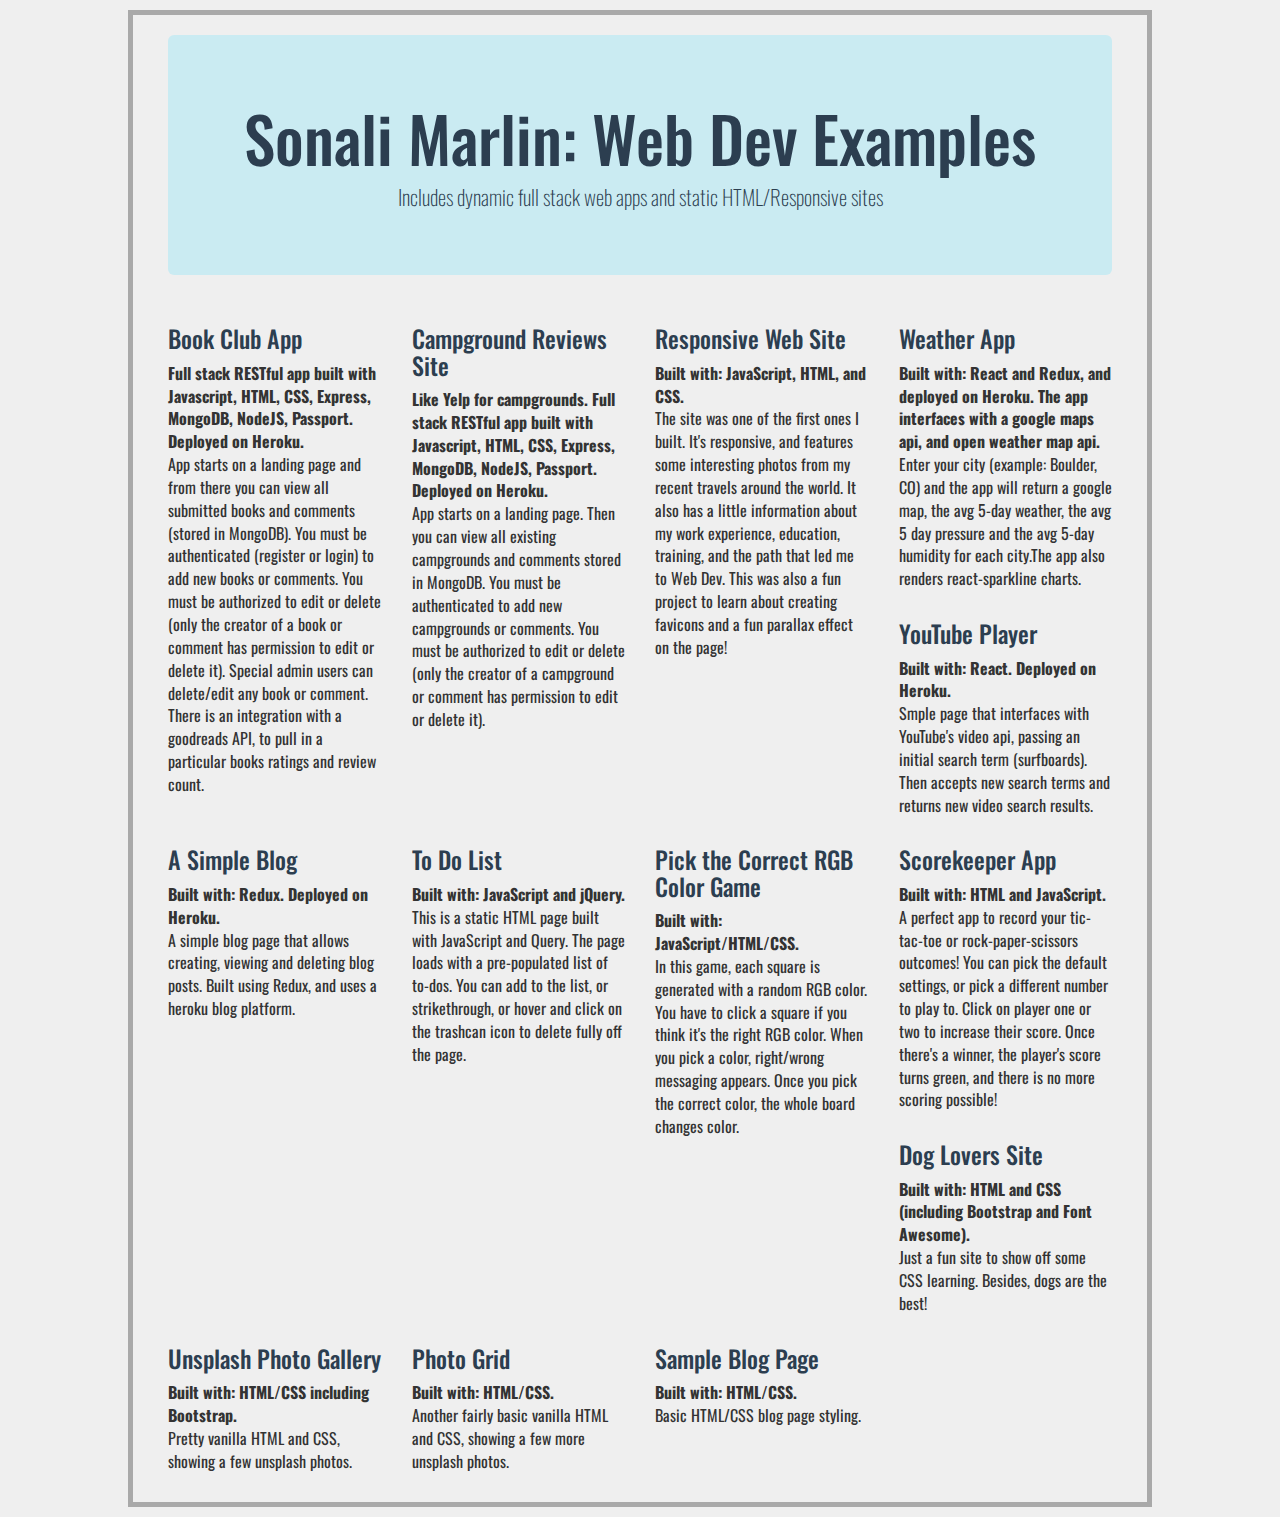
<file: index.html>
<!DOCTYPE html>
<html lang="en">
<head>
	<title>Sonali Marlin Dev</title>
	<meta name="viewport" content="width=device-width, initial-scale=1.0">
	<link rel="stylesheet" href="https://maxcdn.bootstrapcdn.com/bootstrap/3.3.7/css/bootstrap.min.css">
	<link href="https://fonts.googleapis.com/css?family=Anton|Oswald:400,600" rel="stylesheet">
	<link href="examples.css" rel="stylesheet">
</head>
<body>
	<div class="container">
		<div class="jumbotron text-center">
			<h1>Sonali Marlin: Web Dev Examples</h1>
			<p>Includes dynamic full stack web apps and static HTML/Responsive sites</p> 
		</div>

		<div class="row">
			<div class="col-md-4 col-lg-3">
				<p>
					<h3><a href="https://obscure-anchorage-87996.herokuapp.com/" target="_blank">Book Club App</a></h3>
					<strong>Full stack RESTful app built with Javascript, HTML, CSS, Express, MongoDB, NodeJS, Passport. Deployed on Heroku.</strong>
					<br> App starts on a landing page and from there you can view all submitted books and comments (stored in MongoDB). You must be authenticated (register or login) to add new books or comments. You must be authorized to edit or delete (only the creator of a book or comment has permission to edit or delete it). Special admin users can delete/edit any book or comment. There is an integration with a goodreads API, to pull in a particular books ratings and review count. 
				</p>
			</div>
			<div class="col-md-4 col-lg-3">
				<p>
					<h3><a href="https://salty-brook-96323.herokuapp.com/" target="_blank">Campground Reviews Site</a></h3>
					<strong>Like Yelp for campgrounds. Full stack RESTful app built with Javascript, HTML, CSS, Express, MongoDB, NodeJS, Passport. Deployed on Heroku.</strong>
					<br> App starts on a landing page. Then you can view all existing campgrounds and comments stored in MongoDB. You must be authenticated to add new campgrounds or comments. You must be authorized to edit or delete (only the creator of a campground or comment has permission to edit or delete it).
				</p>
			</div>
			<div class="col-md-4 col-lg-3">
				<p>
					<h3><a href="https://sonalimarlin.github.io/responsive-site/" target="_blank">Responsive Web Site</a></h3>
					<strong>Built with: JavaScript, HTML, and CSS.</strong>
					<br>The site was one of the first ones I built. It's responsive, and features some interesting photos from my recent travels around the world. It also has a little information about my work experience, education, training, and the path that led me to Web Dev. This was also a fun project to learn about creating favicons and a fun parallax effect on the page!
				</p>
			</div>
			<div class="col-md-4 col-lg-3">
				<p>
					<h3><a href="https://rocky-mountain-97536.herokuapp.com/" target="_blank">Weather App</a></h3>        
					<strong>Built with: React and Redux, and deployed on Heroku. The app interfaces with a google maps api, and open weather map api.</strong>
					<br>Enter your city (example: Boulder, CO) and the app will return a google map, the avg 5-day weather, the avg 5 day pressure and the avg 5-day humidity for each city.The app also renders react-sparkline charts.
				</p>
			</div>
			<div class="col-md-4 col-lg-3">
				<p>
					<h3><a href="https://still-plains-87915.herokuapp.com/" target="_blank">YouTube Player</a></h3>        
					<strong>Built with: React. Deployed on Heroku.</strong>
					<br>Smple page that interfaces with YouTube's video api, passing an initial search term (surfboards). Then accepts new search terms and returns new video search results.
				</p>
			</div>
			<div class="col-md-4 col-lg-3">
				<p>
					<h3><a href="https://secret-sands-96738.herokuapp.com/" target="_blank">A Simple Blog</a></h3>        
					<strong>Built with: Redux. Deployed on Heroku.</strong>
					<br>A simple blog page that allows creating, viewing and deleting blog posts. Built using Redux, and uses a heroku blog platform.
				</p>
			</div>
			
			<div class="col-md-4 col-lg-3">
				<p><h3><a href="toDoList/toDoList.html" target="_blank">To Do List</a></h3>
					<strong>Built with: JavaScript and jQuery.</strong>
					<br>This is a static HTML page built with JavaScript and Query. The page loads with a pre-populated list of to-dos. You can add to the list, or strikethrough, or hover and click on the trashcan icon to delete fully off the page.
				</p>
			</div>
			<div class="col-md-4 col-lg-3">
				<p><h3><a href="colorgame.html" target="_blank">Pick the Correct RGB Color Game</a></h3>        
					<strong>Built with: JavaScript/HTML/CSS.</strong>
					<br>In this game, each square is generated with a random RGB color. You have to click a square if you think it's the right RGB color. When you pick a color, right/wrong messaging appears. Once you pick the correct color, the whole board changes color.
				</p>
			</div>
			<div class="col-md-4 col-lg-3">
				<p><h3><a href="scorekeeper.html" target="_blank">Scorekeeper App</a></h3>        
					<strong>Built with: HTML and JavaScript.</strong>
					<br>A perfect app to record your tic-tac-toe or rock-paper-scissors outcomes! You can pick the default settings, or pick a different number to play to. Click on player one or two to increase their score. Once there's a winner, the player's score turns green, and there is no more scoring possible!
				</p>
			</div>
			<div class="col-md-4 col-lg-3">
				<p><h3><a href="furrfect.html" target="_blank">Dog Lovers Site</a></h3>        
					<strong>Built with: HTML and CSS (including Bootstrap and Font Awesome).</strong>
					<br>Just a fun site to show off some CSS learning. Besides, dogs are the best!
				</p>
			</div>
			<div class="col-md-4 col-lg-3">
				<p><h3><a href="photoGallery.html" target="_blank">Unsplash Photo Gallery</a></h3>        
					<strong>Built with: HTML/CSS including Bootstrap.</strong>
					<br>Pretty vanilla HTML and CSS, showing a few unsplash photos.
				</p>
			</div>
			<div class="col-md-4 col-lg-3">
				<p><h3><a href="photoGrid.html" target="_blank">Photo Grid</a></h3>        
					<strong>Built with: HTML/CSS.</strong>
					<br>Another fairly basic vanilla HTML and CSS, showing a few more unsplash photos.
				</p>
			</div>
			<div class="col-md-4 col-lg-3">
				<p>
					<h3><a href="blog.html" target="_blank">Sample Blog Page</a></h3>        
					<strong>Built with: HTML/CSS.</strong>
					<br>Basic HTML/CSS blog page styling.
				</p>
			</div>
			</div>
		</div>
	</body>
</html>
</file>
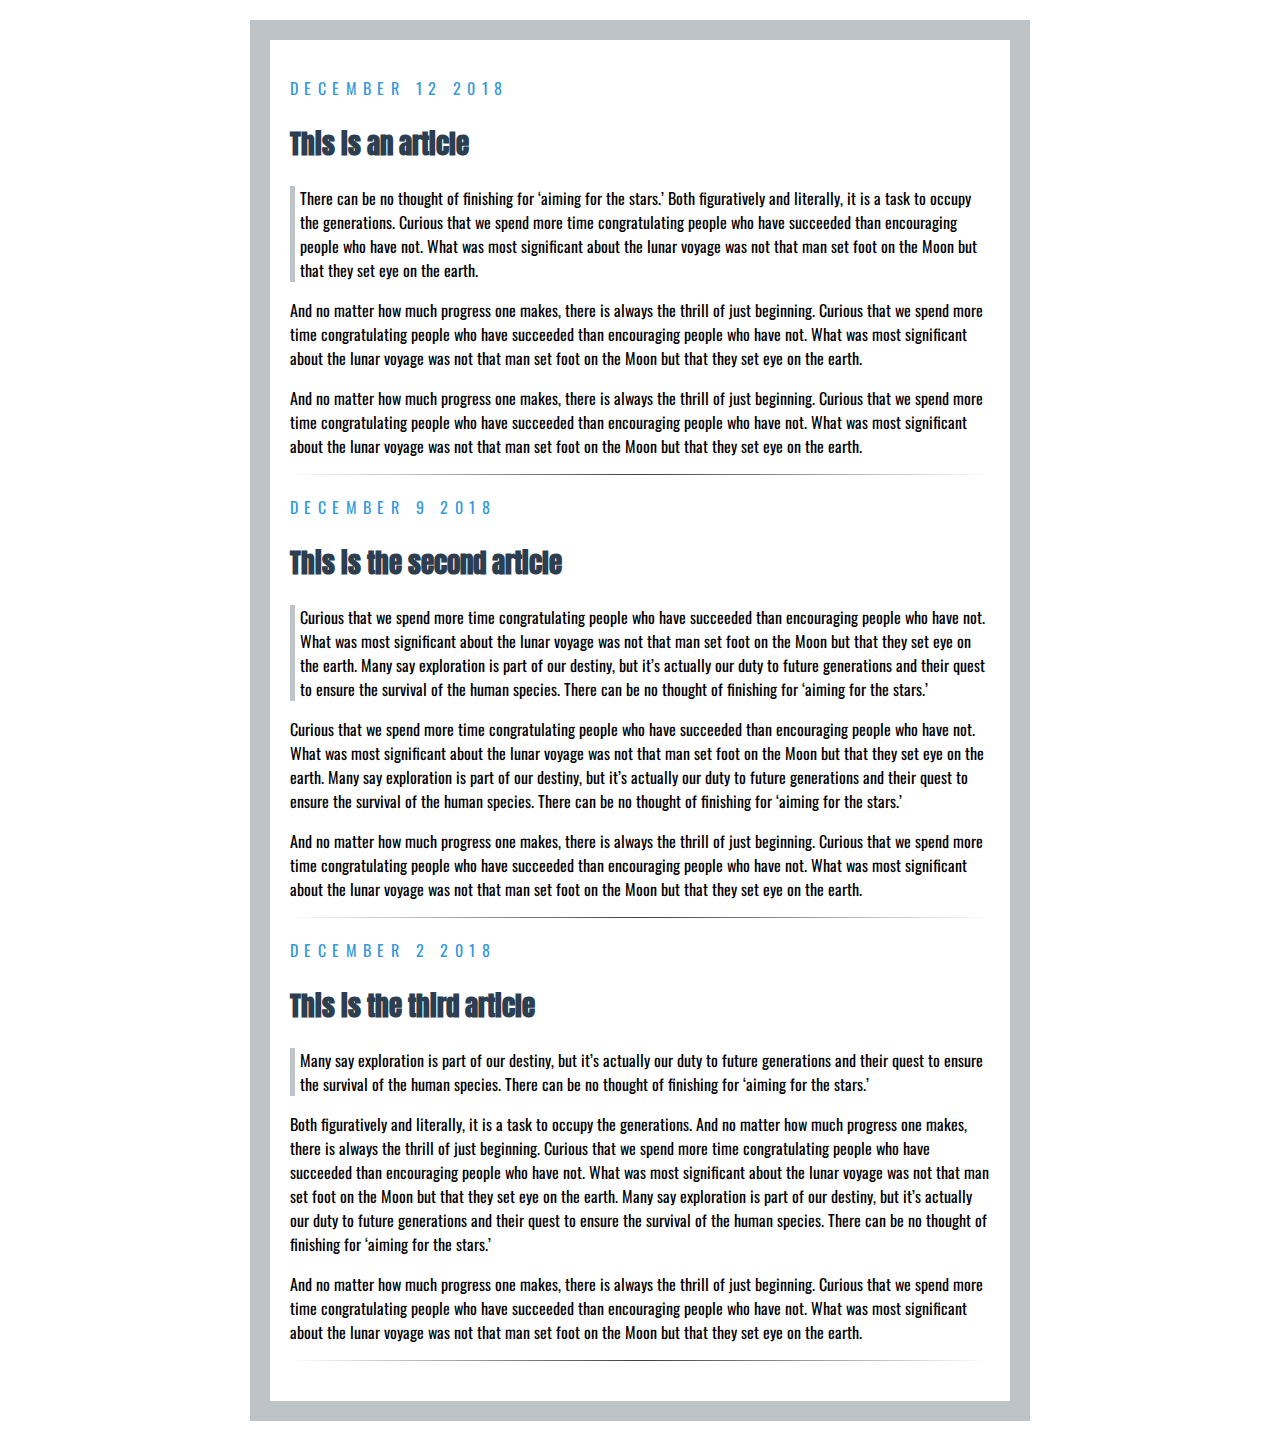
<file: blog.html>
<!DOCTYPE html>
<html>
<head>
	<title>Demo Blog Page</title>
	<link rel="stylesheet" type="text/css" href="blog.css">
	<link href="https://fonts.googleapis.com/css?family=Anton|Oswald:400,600" rel="stylesheet">
</head>
<body>
		<div class="post">
			<p class="date">December 12 2018</p>
			<h2>This is an article</h2>
			<p>There can be no thought of finishing for ‘aiming for the stars.’ Both figuratively and literally, it is a task to occupy the generations. Curious that we spend more time congratulating people who have succeeded than encouraging people who have not. What was most significant about the lunar voyage was not that man set foot on the Moon but that they set eye on the earth.</p>
			<p>And no matter how much progress one makes, there is always the thrill of just beginning. Curious that we spend more time congratulating people who have succeeded than encouraging people who have not. What was most significant about the lunar voyage was not that man set foot on the Moon but that they set eye on the earth.</p>
			<p>And no matter how much progress one makes, there is always the thrill of just beginning. Curious that we spend more time congratulating people who have succeeded than encouraging people who have not. What was most significant about the lunar voyage was not that man set foot on the Moon but that they set eye on the earth.</p>
			<hr>
		</div>
		<div class="post">
			<p class="date">December 9 2018</p>
			<h2>This is the second article</h2>
			<p>Curious that we spend more time congratulating people who have succeeded than encouraging people who have not. What was most significant about the lunar voyage was not that man set foot on the Moon but that they set eye on the earth. Many say exploration is part of our destiny, but it’s actually our duty to future generations and their quest to ensure the survival of the human species. There can be no thought of finishing for ‘aiming for the stars.’</p>
			<p>Curious that we spend more time congratulating people who have succeeded than encouraging people who have not. What was most significant about the lunar voyage was not that man set foot on the Moon but that they set eye on the earth. Many say exploration is part of our destiny, but it’s actually our duty to future generations and their quest to ensure the survival of the human species. There can be no thought of finishing for ‘aiming for the stars.’</p>
			<p>And no matter how much progress one makes, there is always the thrill of just beginning. Curious that we spend more time congratulating people who have succeeded than encouraging people who have not. What was most significant about the lunar voyage was not that man set foot on the Moon but that they set eye on the earth.</p>
			<hr>
		</div>

		<div class="post">
			<p class="date">December 2 2018</p>
			<h2>This is the third article</h2>
			<p>Many say exploration is part of our destiny, but it’s actually our duty to future generations and their quest to ensure the survival of the human species. There can be no thought of finishing for ‘aiming for the stars.’</p>
			<p>Both figuratively and literally, it is a task to occupy the generations. And no matter how much progress one makes, there is always the thrill of just beginning. Curious that we spend more time congratulating people who have succeeded than encouraging people who have not. What was most significant about the lunar voyage was not that man set foot on the Moon but that they set eye on the earth. Many say exploration is part of our destiny, but it’s actually our duty to future generations and their quest to ensure the survival of the human species. There can be no thought of finishing for ‘aiming for the stars.’</p>
			<p>And no matter how much progress one makes, there is always the thrill of just beginning. Curious that we spend more time congratulating people who have succeeded than encouraging people who have not. What was most significant about the lunar voyage was not that man set foot on the Moon but that they set eye on the earth.</p>
			<hr>
		</div>
</body>
</html>
</file>
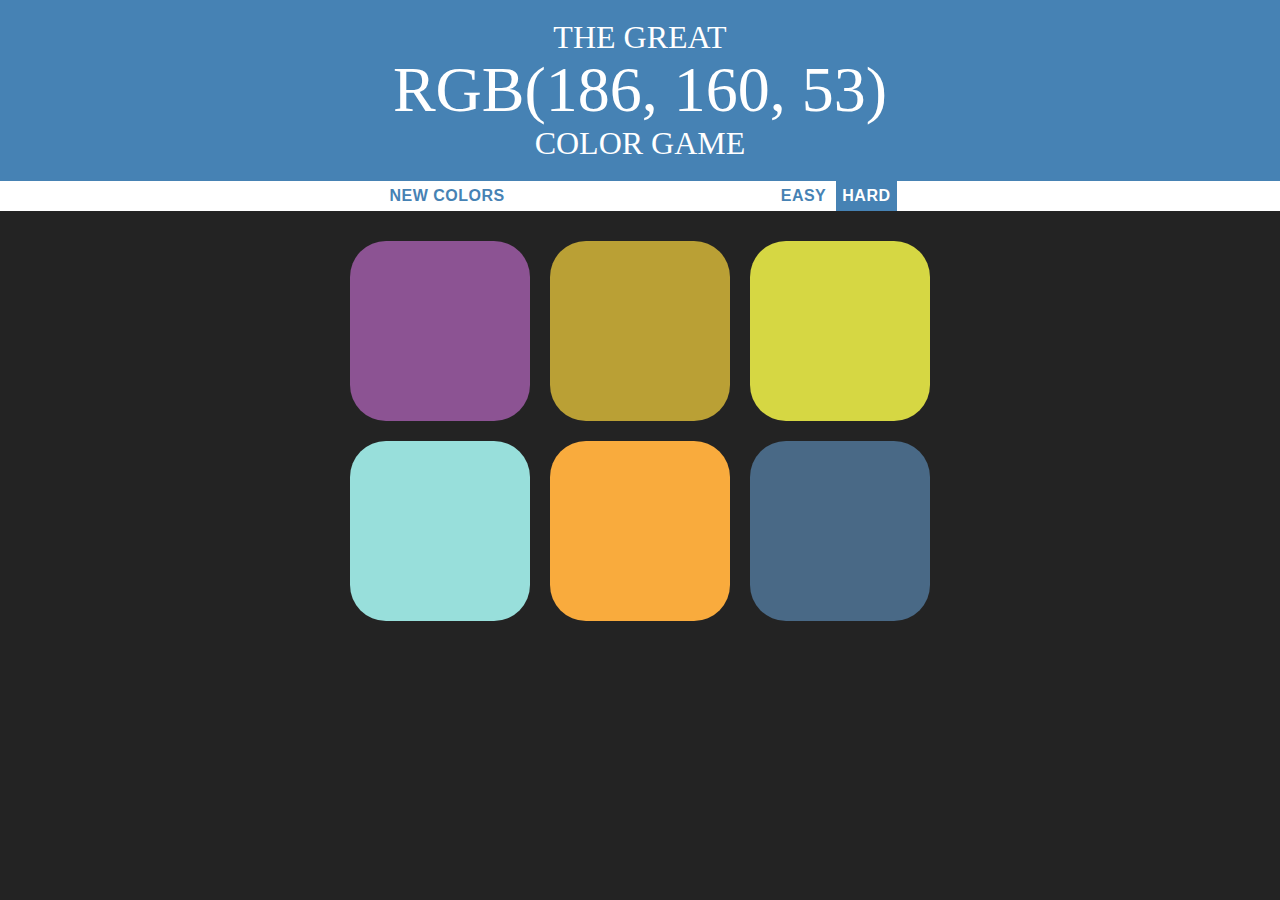
<file: colorgame.html>
<!DOCTYPE html>
<html>
<head>
	<title>Color Game</title>
	<link rel="stylesheet" type="text/css" href="colorgame.css">
</head>
<body>
	<h1>The Great <br>
		<span id="colorDisplay">RGB</span>
		<br> Color Game</h1>
	
	<div id="stripe">
		<button id="reset">New Colors</button>
		<span id="message"></span>
		<button class="mode">Easy</button>
		<button class="mode selected">Hard</button>
	</div>
	
	<div id="container">
		<div class="square"></div>
		<div class="square"></div>
		<div class="square"></div>
		<div class="square"></div>
		<div class="square"></div>
		<div class="square"></div>
	</div>
	<script type="text/javascript" src="colorgame.js"></script>
</body>
</html>
</file>
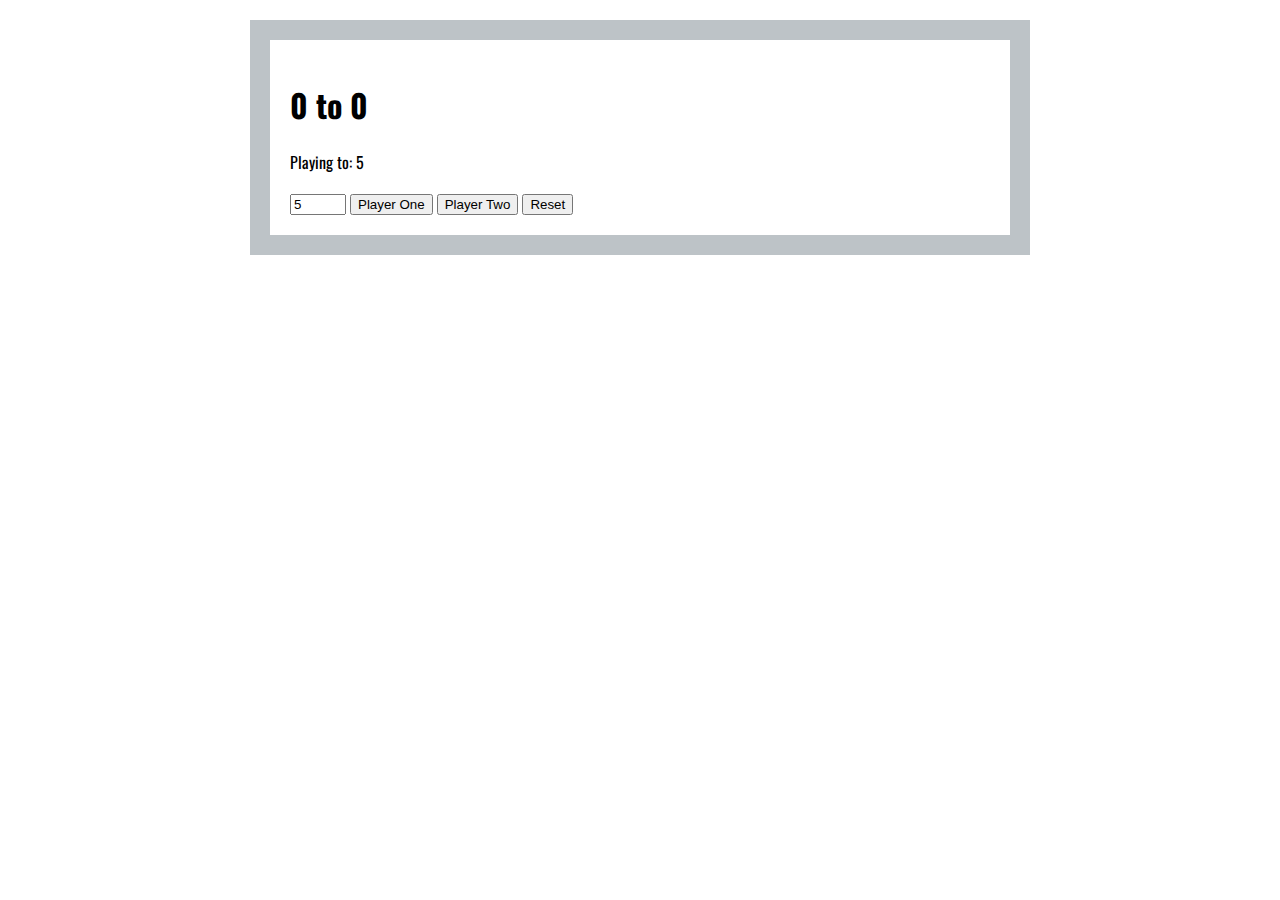
<file: scorekeeper.html>
<!DOCTYPE html>
<html>
<head>
	<title>Score Keeper</title>
	<link rel="stylesheet" type="text/css" href="scorekeeper.css">
	<link rel="stylesheet" type="text/css" href="blog.css">
	<link href="https://fonts.googleapis.com/css?family=Anton|Oswald:400,600" rel="stylesheet">
</head>
<body>
	<h1><span id="p1Display">0</span> to <span id="p2Display">0</span></h1>
	<p>Playing to: <span>5</span></p>

	<input type="number" name="playingToNumber" min="1" max="20" value="5">
	<button id="p1">Player One</button>
	<button id="p2">Player Two</button>
	<button id="reset">Reset</button>
<script type="text/javascript" src="scorekeeper.js"></script>
</body>
</html>
</file>
<file: examples.css>
body {
  width: 80vw;
  margin: 10px auto;
  font-family: 'Oswald', sans-serif;
  border: 5px solid #A9A9A9;
  padding: 20px;
  background-color: #EFEFEF;
  font-size: 16px;
}

.container {
  width: 100%;
  display: flex;
  flex-direction: column;
  flex-wrap: wrap;

}

.jumbotron {
  background-color: #CAEBF2;
  color: #2c3e50;
  width: 100%;
  font-size: 1rem;
}

hr {
    border: 0;
    height: 1px;
    background-image: linear-gradient(to right, rgba(0, 0, 0, 0), rgba(0, 0, 0, 0.75), rgba(0, 0, 0, 0));
}

/* unvisited link */
a:link {
    color: #2c3e50;
    text-decoration: none;
}

/* visited link */
a:visited {
    color: darkgray;
}

/* mouse over link */
a:hover {
    color: #FF3B3F;
}

/* selected link */
a:active {
    color: yellow;
}

h3 a:hover {
	color: #FF3B3F;
	text-decoration: none;
	font-size: 110%;
	font-weight: bold;
}
</file>
<file: blog.css>
body {
	max-width: 700px;
	width: 80%;
	margin: 20px auto;
	font-family: 'Oswald', sans-serif;
	border: 20px solid #bdc3c7;
	padding: 20px;
}

.date {
	text-transform: uppercase;
	letter-spacing: 0.4rem;
	color: #3498db;
}

h2 {
	font-family: 'Anton', sans-serif;
	color: #2c3e50;
	font-size: 1.7rem;
}

div p:nth-of-type(2) {
	border-left: 5px solid #bdc3c7;
	padding-left: 5px;
}

hr {
    border: 0;
    height: 1px;
    background-image: linear-gradient(to right, rgba(0, 0, 0, 0), rgba(0, 0, 0, 0.75), rgba(0, 0, 0, 0));
}

.post {
	margin-bottom: 20px;
}
</file>
<file: colorgame.css>
body {
	background-color: #232323;
	margin: 0;
	font-family: "Montserrat", "Avenir";
}

#container {
	margin: 20px auto;
	max-width: 600px;
}
.square {
	width: 30%;
	background-color: purple;
	padding-bottom: 30%;
	float: left;
	margin: 1.66%;
	border-radius: 20%;
	transition: background-color 0.6s;
	-webkit-transition: background-color 0.6s;
	-moz-transition: background-color 0.6s;
}

#message {
	display: inline-block;
	width: 20%;
	font-family: "Montserrat", "Avenir";
	font-weight: 900;
	color: maroon;
}

h1 {
	color: white;
	line-height: 1.1;
	text-align: center;
	background-color: steelblue;
	margin: 0;
	font-weight: normal;
	text-transform: uppercase;
	padding: 20px 0;
}

#stripe {
	background-color: white;
	height: 30px;
	text-align: center;
	color: black;
}
.selected {
	color: white;
	background-color: steelblue;
}

#colorDisplay {
	font-size: 200%;
}

button {
	border: none;
	background: none;
	text-transform: uppercase;
	height: 100%;
	font-weight: 700;
	color: steelblue;
	letter-spacing: 0.5px;
	font-size: inherit;
	transition: all 0.3s;
	-webkit-transition: all 0.3s;
	-moz-transition: all 0.3s;
	outline: none;
}

button:hover {
	color: white;
	background-color: steelblue;
}
</file>
<file: scorekeeper.css>
.winner {
	color: green;
}
</file>
